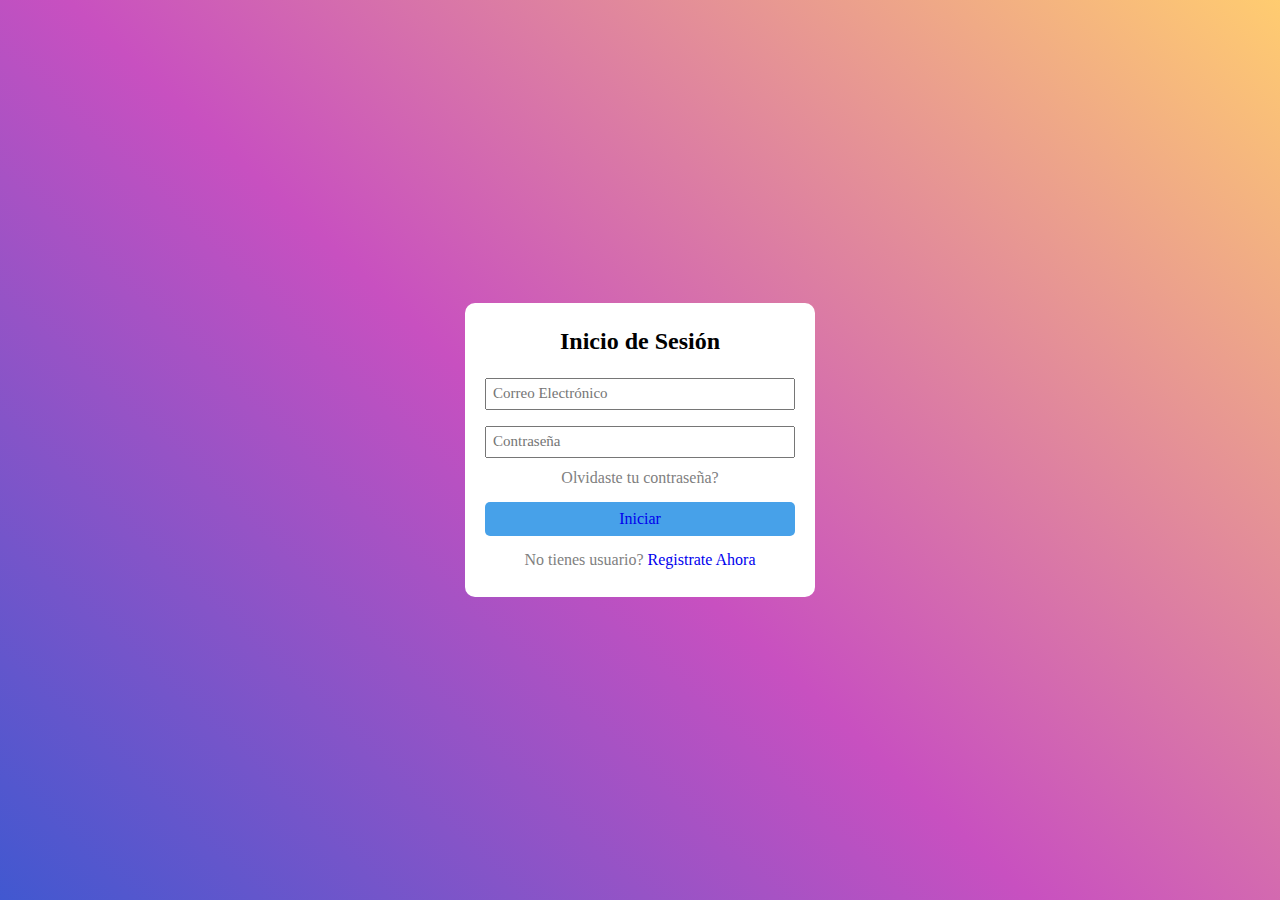
<file: Inicio de Sesion.html>
<!DOCTYPE html>
<html lang="en">
  <head>
    <title>Inicio de Sesión</title>
    <meta charset="UTF-8" />
    <meta name="viewport" content="width=device-width" />
    <link rel="stylesheet" href="styles.css" />
    <link rel="shorcut icon" href="img/scott.jpg">
    

  </head>
  <body>

    




    <div class="container3">
      <form action="">
        <h2>Inicio de Sesión</h2>
        <input type="email" placeholder="Correo Electrónico" />
        <input type="password" placeholder="Contraseña" />
        <p>Olvidaste tu contraseña?</p>
        
        <button><a href="Index.html">Iniciar</button></a>
     
      </form>
      <p class="not-memeber">
        No tienes usuario?
        <a href="Registrarse.html">Registrate Ahora</a>
      </p>
    </div>

    
  </body>
</html>
</file>
<file: styles.css>
* {
  padding: 0;
  margin: 0;
  box-sizing: border-box;
  font-family: 'Segoe UI';
  text-decoration: none;
}

body {
  width: 100%;
  height: 100vh;
  border-color: #4158d0;
  background-image: linear-gradient(
    43deg,
    #4158d0 0%,
    #c850c0 46%,
    #ffcc70 100%
  );
  display: grid;
  place-items: center;
}

h2 {
  padding: 0 0 15px 0;
}

.container3 {
  background-color: white;
  width: 350px;
  text-align: center;
  padding: 25px 20px;
  border-radius: 10px;
}

.container3:hover {
  transition: 0.3s;
  box-shadow: 5px 5px 50px rgba(128, 128, 128, 0.98);
}

input {
  width: 100%;
  padding: 6px;
  margin: 8px 0;
  outline: none;
}
input::placeholder {
  font-size: 15px;
}

button {
  width: 100%;
  padding: 8px 0;
  margin: 12px 0;
  background-color: #47a1e9;
  color: white;
  outline: none;
  border: none;
  border-radius: 5px;
  font-size: 16px;
}
button:hover {
  background-color: #298bdb;
}

p {
  text-align: center;
  padding: 0 5px;
  color: grey;
  margin: 3px 0;
}

.head {
    display: flex;
    align-items: center;
    justify-content: space-between;
    height: 63px;
    background: #171717;
    position: fixed;
    width: 100%;
    z-index: 100;
}

.navbar {
    display: flex;
    margin-right: 10px;
}

.logo {
    margin-left: 30px;
}

.logo a {
    text-decoration: none;
    color: #fff;
    text-transform: uppercase;
    font-size: 20px;
}

.navbar a {
    display: block;
    padding: 20px 20px;
    color: #fff;
    text-decoration: none;
    text-transform: uppercase;
    font-size: 20px;
}

.navbar a:hover {
    background: #3f3f3f;
}
</file>
